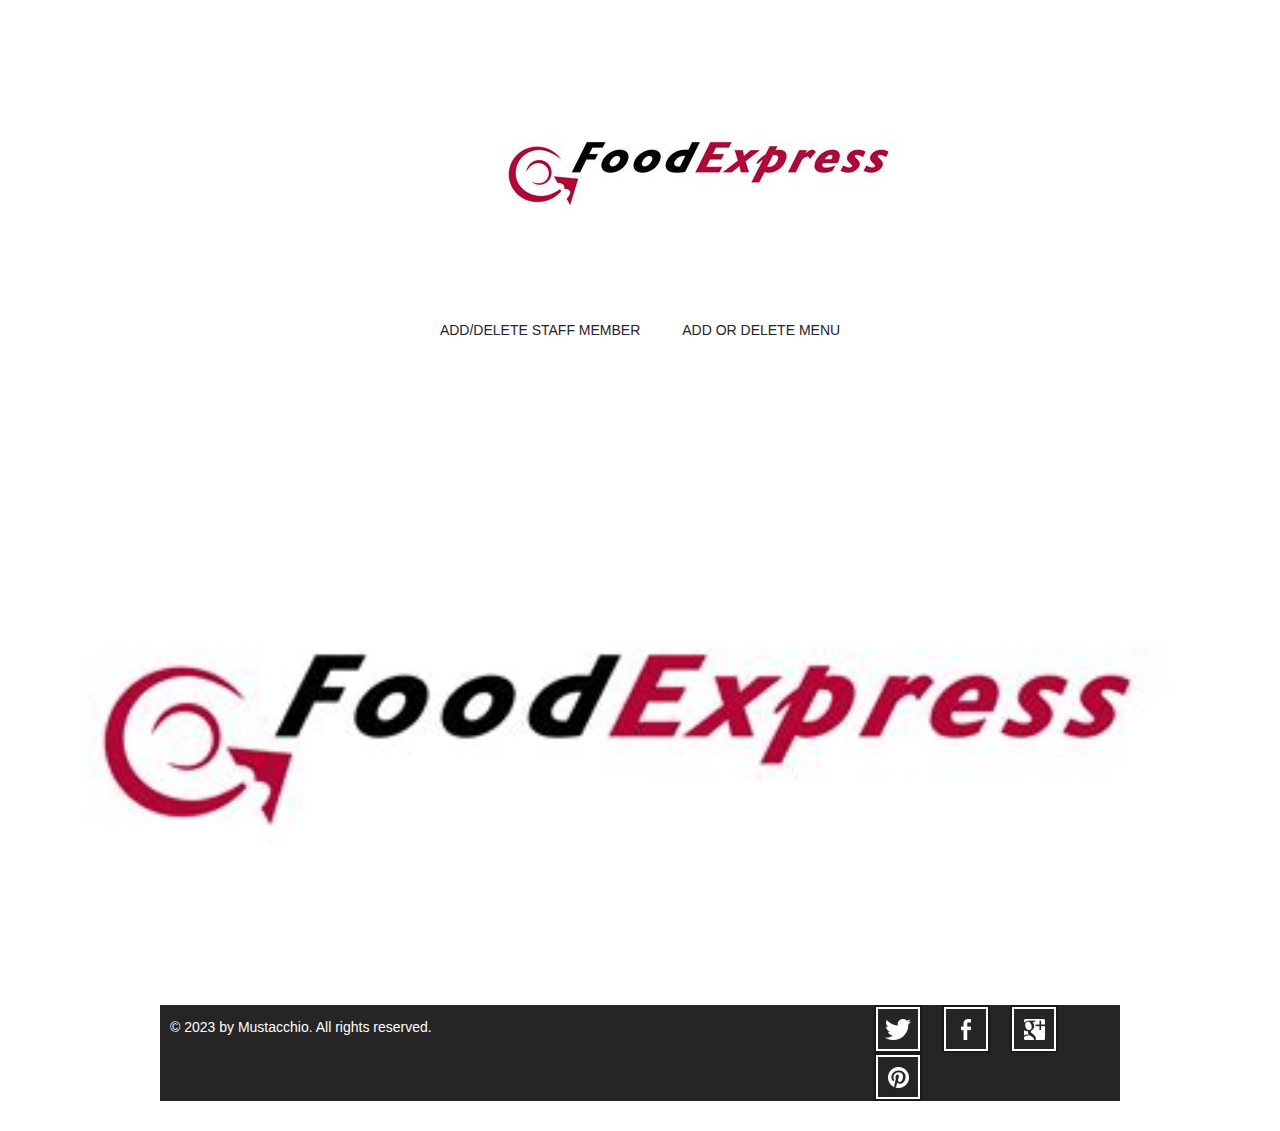
<file: vendorlogin/vendorchange/index.html>
<!doctype html>
<!-- Website Template by freewebsitetemplates.com -->
<html>
<head>
	<meta charset="UTF-8">
	<meta name="viewport" content="width=device-width, initial-scale=1.0">
	<title>VENDOR</title>
	<link rel="stylesheet" type="text/css" href="css/style.css">
	<link rel="stylesheet" type="text/css" href="css/mobile.css" media="screen and (max-width : 568px)">
	<script type="text/javascript" src="js/mobile.js"></script>
</head>
<body>
	<div id="header">
		<a href="index.html" class="logo">
			<img src="images/thR8A9W3TJ.jpg" alt="">
		</a>
		<ul id="navigation">
			
			
			<li>
				<a href="gallery.html">ADD/DELETE STAFF MEMBER</a>
			</li>
			<li>
				<a href="blog.html">ADD OR DELETE MENU</a>
			</li>
		
		</ul>
	</div>
	<div id="body">
		<div id="featured">
			<img src="images/thR8A9W3TJ.jpg" alt="">
			
		</div>
		
	<div id="footer">
		<div>
			<p>&copy; 2023 by Mustacchio. All rights reserved.</p>
			<ul>
				<li>
					<a href="http://freewebsitetemplates.com/go/twitter/" id="twitter">twitter</a>
				</li>
				<li>
					<a href="http://freewebsitetemplates.com/go/facebook/" id="facebook">facebook</a>
				</li>
				<li>
					<a href="http://freewebsitetemplates.com/go/googleplus/" id="googleplus">googleplus</a>
				</li>
				<li>
					<a href="http://pinterest.com/fwtemplates/" id="pinterest">pinterest</a>
				</li>
			</ul>
		</div>
	</div>
</body>
</html>
</file>
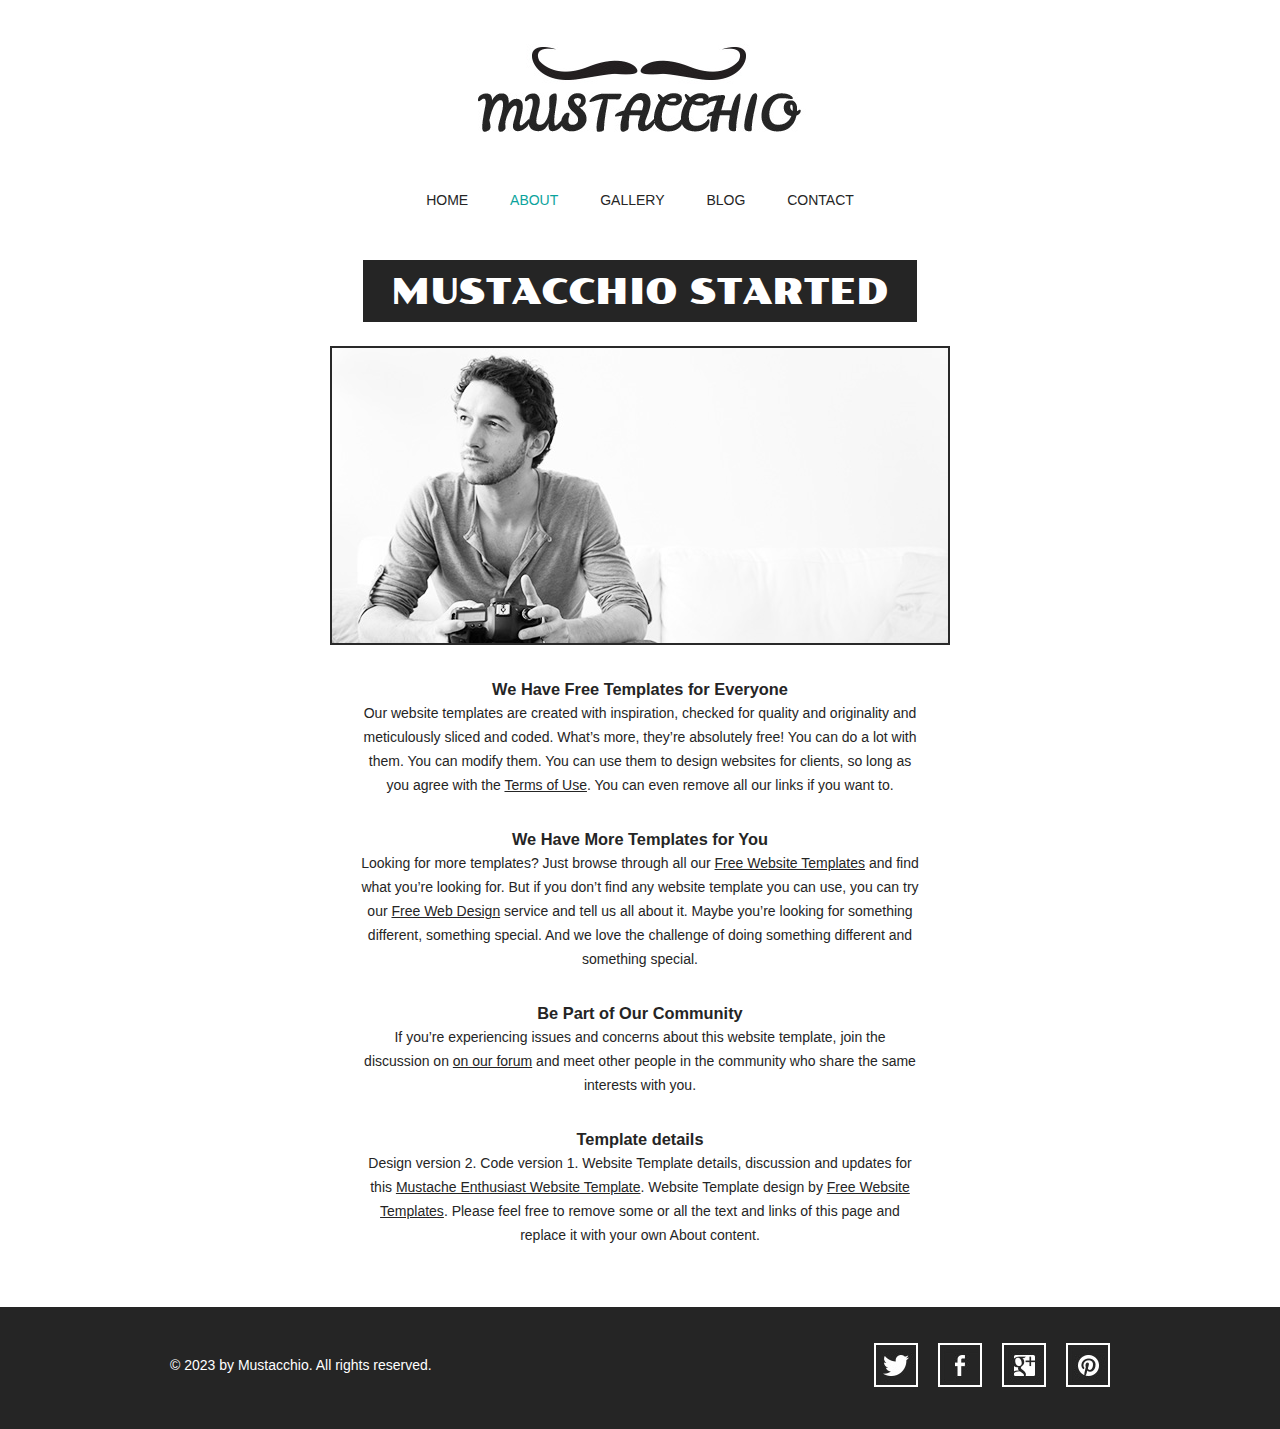
<file: vendorlogin/vendorchange/about.html>
<!doctype html>
<!-- Website Template by freewebsitetemplates.com -->
<html>
<head>
	<meta charset="UTF-8">
	<meta name="viewport" content="width=device-width, initial-scale=1.0">
	<title>About - Mustache Enthusiast</title>
	<link rel="stylesheet" type="text/css" href="css/style.css">
	<link rel="stylesheet" type="text/css" href="css/mobile.css" media="screen and (max-width : 568px)">
	<script type="text/javascript" src="js/mobile.js"></script>
</head>
<body>
	<div id="header">
		<a href="index.html" class="logo">
			<img src="images/logo.jpg" alt="">
		</a>
		<ul id="navigation">
			<li>
				<a href="index.html">home</a>
			</li>
			<li class="selected">
				<a href="about.html">about</a>
			</li>
			<li>
				<a href="gallery.html">gallery</a>
			</li>
			<li>
				<a href="blog.html">blog</a>
			</li>
			<li>
				<a href="contact.html">contact</a>
			</li>
		</ul>
	</div>
	<div id="body">
		<h1><span>mustacchio started</span></h1>
		<div>
			<img src="images/photographer.jpg" alt="">
			<div class="article">
				<h3>We Have Free Templates for Everyone</h3>
				<p>
					Our website templates are created with inspiration, checked for quality and originality and meticulously sliced and coded. What’s more, they’re absolutely free! You can do a lot with them. You can modify them. You can use them to design websites for clients, so long as you agree with the <a href="http://www.freewebsitetemplates.com/about/terms/">Terms of Use</a>. You can even remove all our links if you want to.
				</p>
				<h3>We Have More Templates for You</h3>
				<p>
					Looking for more templates? Just browse through all our <a href="http://www.freewebsitetemplates.com/">Free Website Templates</a> and find what you’re looking for. But if you don’t find any website template you can use, you can try our <a href="http://www.freewebsitetemplates.com/freewebdesign/">Free Web Design</a> service and tell us all about it. Maybe you’re looking for something different, something special. And we love the challenge of doing something different and something special.
				</p>
				<h3>Be Part of Our Community</h3>
				<p>
					If you’re experiencing issues and concerns about this website template, join the discussion on <a href="http://www.freewebsitetemplates.com/forums/">on our forum</a> and meet other people in the community who share the same interests with you.
				</p>
				<h3>Template details</h3>
				<p>
					Design version 2. Code version 1. Website Template details, discussion and updates for this <a href="http://www.freewebsitetemplates.com/discuss/mustacheenthusiast/">Mustache Enthusiast Website Template</a>. Website Template design by <a href="http://www.freewebsitetemplates.com/">Free Website Templates</a>. Please feel free to remove some or all the text and links of this page and replace it with your own About content.
				</p>
			</div>
		</div>
	</div>
	<div id="footer">
		<div>
			<p>&copy; 2023 by Mustacchio. All rights reserved.</p>
			<ul>
				<li>
					<a href="http://freewebsitetemplates.com/go/twitter/" id="twitter">twitter</a>
				</li>
				<li>
					<a href="http://freewebsitetemplates.com/go/facebook/" id="facebook">facebook</a>
				</li>
				<li>
					<a href="http://freewebsitetemplates.com/go/googleplus/" id="googleplus">googleplus</a>
				</li>
				<li>
					<a href="http://pinterest.com/fwtemplates/" id="pinterest">pinterest</a>
				</li>
			</ul>
		</div>
	</div>
</body>
</html>
</file>
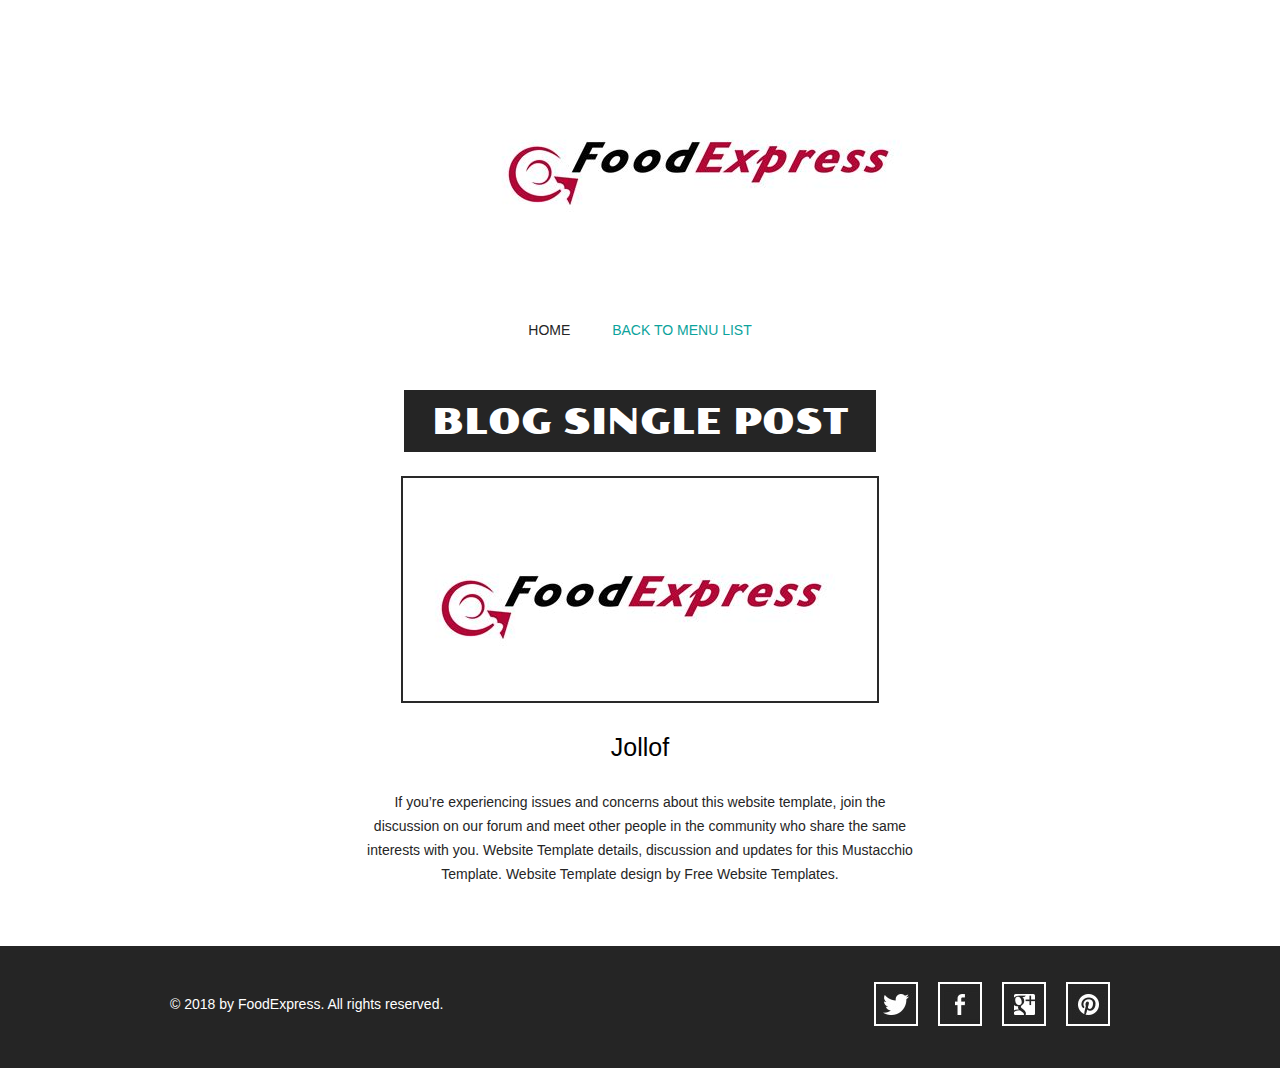
<file: vendorlogin/vendorchange/blog-single-post.html>
<!doctype html>
<!-- Website Template by freewebsitetemplates.com -->
<html>
<head>
	<meta charset="UTF-8">
	<meta name="viewport" content="width=device-width, initial-scale=1.0">
	<title>Blog Single Post - Mustache Enthusiast</title>
	<link rel="stylesheet" type="text/css" href="css/style.css">
	<link rel="stylesheet" type="text/css" href="css/mobile.css" media="screen and (max-width : 568px)">
	<script type="text/javascript" src="js/mobile.js"></script>
</head>
<body>
	<div id="header">
		<a href="index.html" class="logo">
			<img src="images/thR8A9W3TJ.jpg" alt="">
		</a>
		<ul id="navigation">
			<li>
				<a href="index.html">home</a>
			</li>
			<li class="selected">
				<a href="blog.html">Back to Menu List</a>
			</li>
			
		</ul>
	</div>
	<div id="body">
		<h1><span>blog single post</span></h1>
		<div>
			<img src="images/thR8A9W3TJ.jpg" alt="">
			<div class="article">
				<h2>Jollof</h2>
				
				<p>
					If you’re experiencing issues and concerns about this website template, join the discussion on our forum and meet other people in the community who share the same interests with you. Website Template details, discussion and updates for this Mustacchio Template. Website Template design by Free Website Templates.
				</p>
			</div>
		</div>
	</div>
	<div id="footer">
		<div>
			<p>&copy; 2018 by FoodExpress. All rights reserved.</p>
			<ul>
				<li>
					<a href="http://freewebsitetemplates.com/go/twitter/" id="twitter">twitter</a>
				</li>
				<li>
					<a href="http://freewebsitetemplates.com/go/facebook/" id="facebook">facebook</a>
				</li>
				<li>
					<a href="http://freewebsitetemplates.com/go/googleplus/" id="googleplus">googleplus</a>
				</li>
				<li>
					<a href="http://pinterest.com/fwtemplates/" id="pinterest">pinterest</a>
				</li>
			</ul>
		</div>
	</div>
</body>
</html>
</file>
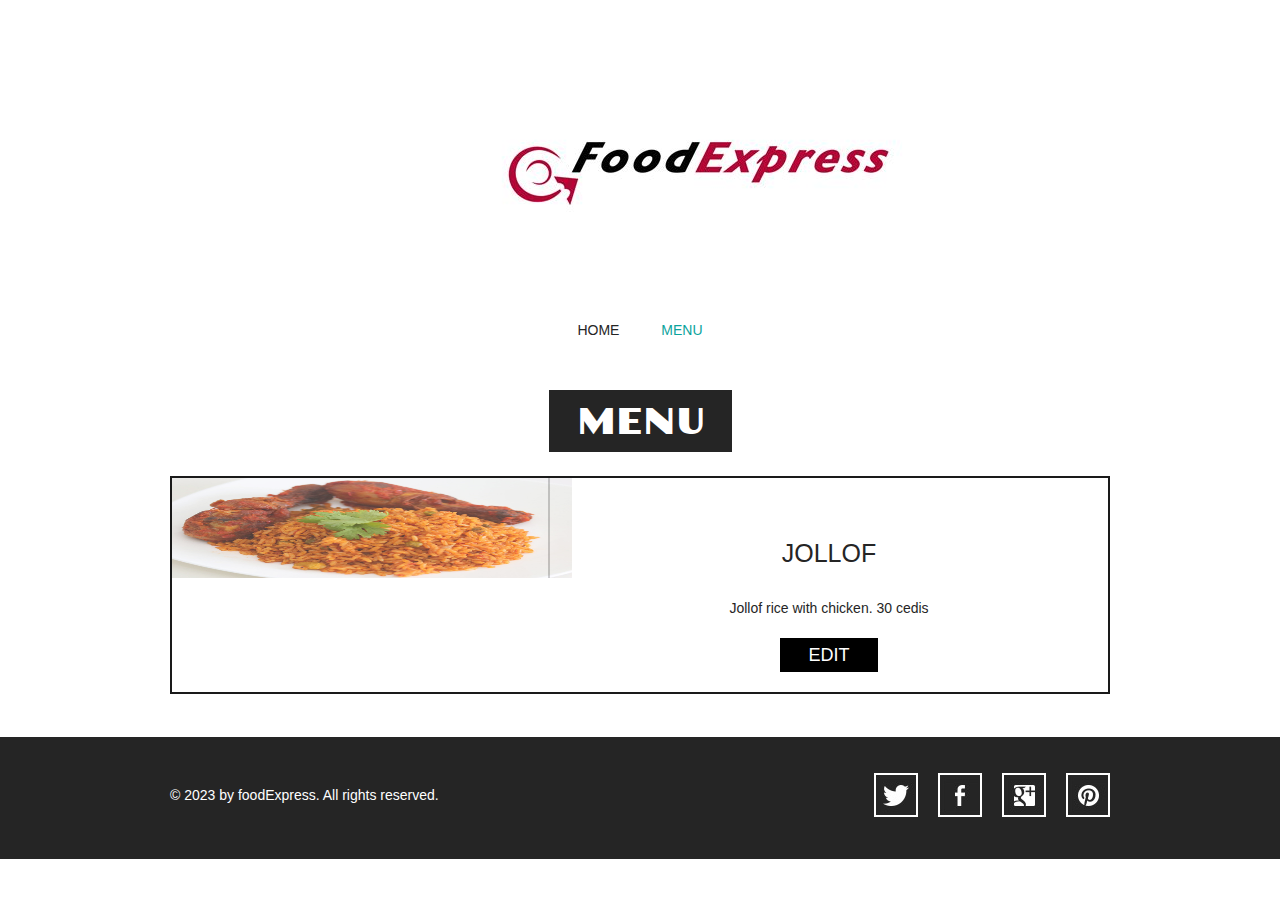
<file: vendorlogin/vendorchange/blog.html>
<!doctype html>
<!-- Website Template by freewebsitetemplates.com -->
<html>
<head>
	<meta charset="UTF-8">
	<meta name="viewport" content="width=device-width, initial-scale=1.0">
	<title>MENU</title>
	<link rel="stylesheet" type="text/css" href="css/style.css">
	<link rel="stylesheet" type="text/css" href="css/mobile.css" media="screen and (max-width : 568px)">
	<script type="text/javascript" src="js/mobile.js"></script>
</head>
<body>
	<div id="header">
		<a href="index.html" class="logo">
			<img src="images/thR8A9W3TJ.jpg" alt="">
		</a>
		<ul id="navigation">
			<li>
				<a href="index.html">home</a>
			</li>
			
			<li class="selected">
				<a href="blog.html">menu</a>
			</li>
			
		</ul>
	</div>
	<div id="body">
		<h1><span>menu</span></h1>
		<div>
			<ul>
				<li>
					<a href="blog-single-post.html" class="figure">
						<img src="images/jollof-rice-nigeria.jpg" width ="400" height = "100" alt="">
					</a>
					<div>
						<h3>JOLLOF</h3>
						<p>
							Jollof rice with chicken. 30 cedis
						</p>
						<a href="blog-single-post.html" class="more">EDIT</a>
					</div>
				</li>
				</ul>
			</div>
		</div>
	
	<div id="footer">
		<div>
			<p>&copy; 2023 by foodExpress. All rights reserved.</p>
			<ul>
				<li>
					<a href="http://freewebsitetemplates.com/go/twitter/" id="twitter">twitter</a>
				</li>
				<li>
					<a href="http://freewebsitetemplates.com/go/facebook/" id="facebook">facebook</a>
				</li>
				<li>
					<a href="http://freewebsitetemplates.com/go/googleplus/" id="googleplus">googleplus</a>
				</li>
				<li>
					<a href="http://pinterest.com/fwtemplates/" id="pinterest">pinterest</a>
				</li>
			</ul>
		</div>
	</div>
</body>
</html>
</file>
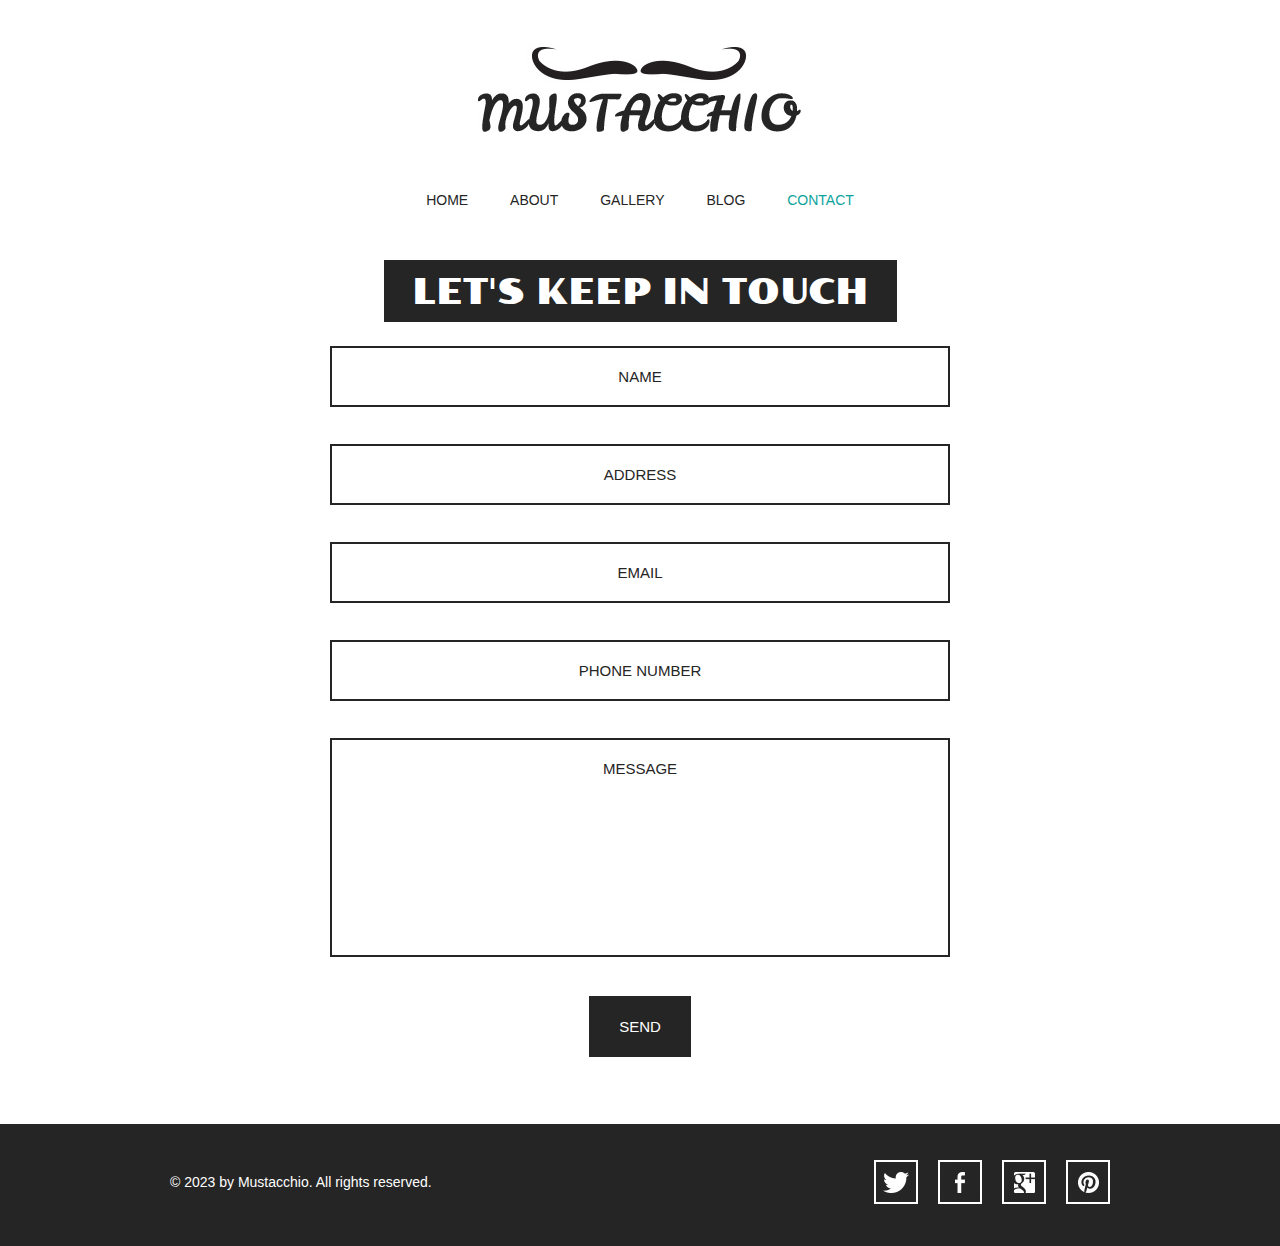
<file: vendorlogin/vendorchange/contact.html>
<!doctype html>
<!-- Website Template by freewebsitetemplates.com -->
<html>
<head>
	<meta charset="UTF-8">
	<meta name="viewport" content="width=device-width, initial-scale=1.0">
	<title>Contact - Mustache Enthusiast</title>
	<link rel="stylesheet" type="text/css" href="css/style.css">
	<link rel="stylesheet" type="text/css" href="css/mobile.css" media="screen and (max-width : 568px)">
	<script type="text/javascript" src="js/mobile.js"></script>
</head>
<body>
	<div id="header">
		<a href="index.html" class="logo">
			<img src="images/logo.jpg" alt="">
		</a>
		<ul id="navigation">
			<li>
				<a href="index.html">home</a>
			</li>
			<li>
				<a href="about.html">about</a>
			</li>
			<li>
				<a href="gallery.html">gallery</a>
			</li>
			<li>
				<a href="blog.html">blog</a>
			</li>
			<li class="selected">
				<a href="contact.html">contact</a>
			</li>
		</ul>
	</div>
	<div id="body">
		<h1><span>let's keep in touch</span></h1>
		<form action="contact.html">
			<input type="text" name="fname" id="fname" value="name">
			<input type="text" name="address" id="address" value="address">
			<input type="text" name="email" id="email" value="email">
			<input type="text" name="phone" id="phone" value="phone number">
			<textarea name="message" id="message">message</textarea>
			<input type="submit" name="send" id="send" value="send">
		</form>
	</div>
	<div id="footer">
		<div>
			<p>&copy; 2023 by Mustacchio. All rights reserved.</p>
			<ul>
				<li>
					<a href="http://freewebsitetemplates.com/go/twitter/" id="twitter">twitter</a>
				</li>
				<li>
					<a href="http://freewebsitetemplates.com/go/facebook/" id="facebook">facebook</a>
				</li>
				<li>
					<a href="http://freewebsitetemplates.com/go/googleplus/" id="googleplus">googleplus</a>
				</li>
				<li>
					<a href="http://pinterest.com/fwtemplates/" id="pinterest">pinterest</a>
				</li>
			</ul>
		</div>
	</div>
</body>
</html>
</file>
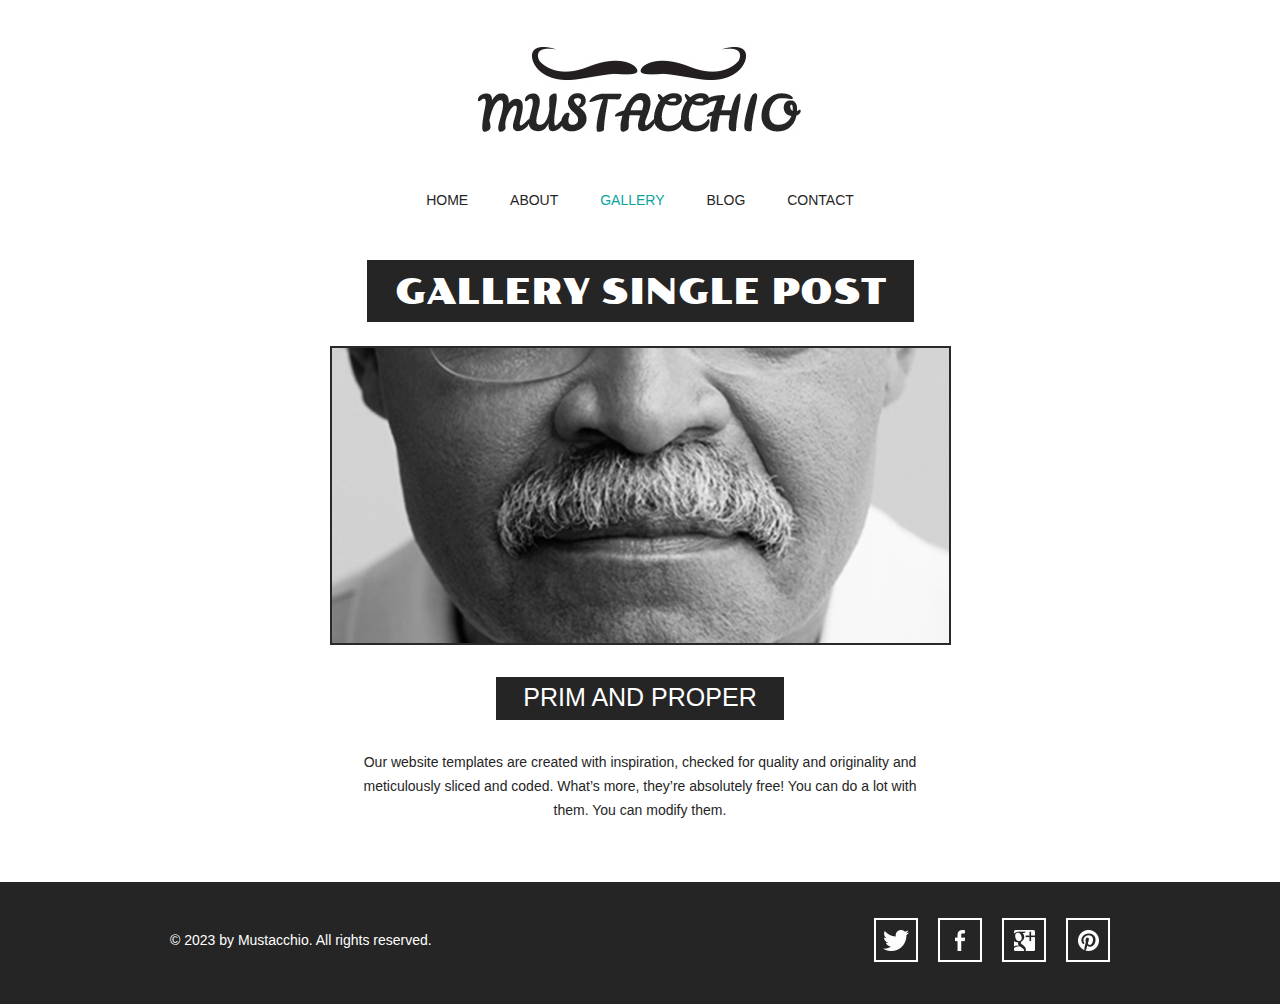
<file: vendorlogin/vendorchange/gallery-single-post.html>
<!doctype html>
<!-- Website Template by freewebsitetemplates.com -->
<html>
<head>
	<meta charset="UTF-8">
	<meta name="viewport" content="width=device-width, initial-scale=1.0">
	<title>Gallery Single Post - Mustache Enthusiast</title>
	<link rel="stylesheet" type="text/css" href="css/style.css">
	<link rel="stylesheet" type="text/css" href="css/mobile.css" media="screen and (max-width : 568px)">
	<script type="text/javascript" src="js/mobile.js"></script>
</head>
<body>
	<div id="header">
		<a href="index.html" class="logo">
			<img src="images/logo.jpg" alt="">
		</a>
		<ul id="navigation">
			<li>
				<a href="index.html">home</a>
			</li>
			<li>
				<a href="about.html">about</a>
			</li>
			<li class="selected">
				<a href="gallery.html">gallery</a>
			</li>
			<li>
				<a href="blog.html">blog</a>
			</li>
			<li>
				<a href="contact.html">contact</a>
			</li>
		</ul>
	</div>
	<div id="body">
		<h1><span>gallery single post</span></h1>
		<div>
			<img src="images/prim-and-proper.jpg" alt="">
			<div class="article">
				<h4>PRIM AND PROPER</h4>
				<p>
				Our website templates are created with inspiration, checked for quality and originality and meticulously sliced and coded. What’s more, they’re absolutely free! You can do a lot with them. You can modify them.
				</p>
			</div>
		</div>
	</div>
	<div id="footer">
		<div>
			<p>&copy; 2023 by Mustacchio. All rights reserved.</p>
			<ul>
				<li>
					<a href="http://freewebsitetemplates.com/go/twitter/" id="twitter">twitter</a>
				</li>
				<li>
					<a href="http://freewebsitetemplates.com/go/facebook/" id="facebook">facebook</a>
				</li>
				<li>
					<a href="http://freewebsitetemplates.com/go/googleplus/" id="googleplus">googleplus</a>
				</li>
				<li>
					<a href="http://pinterest.com/fwtemplates/" id="pinterest">pinterest</a>
				</li>
			</ul>
		</div>
	</div>
</body>
</html>
</file>
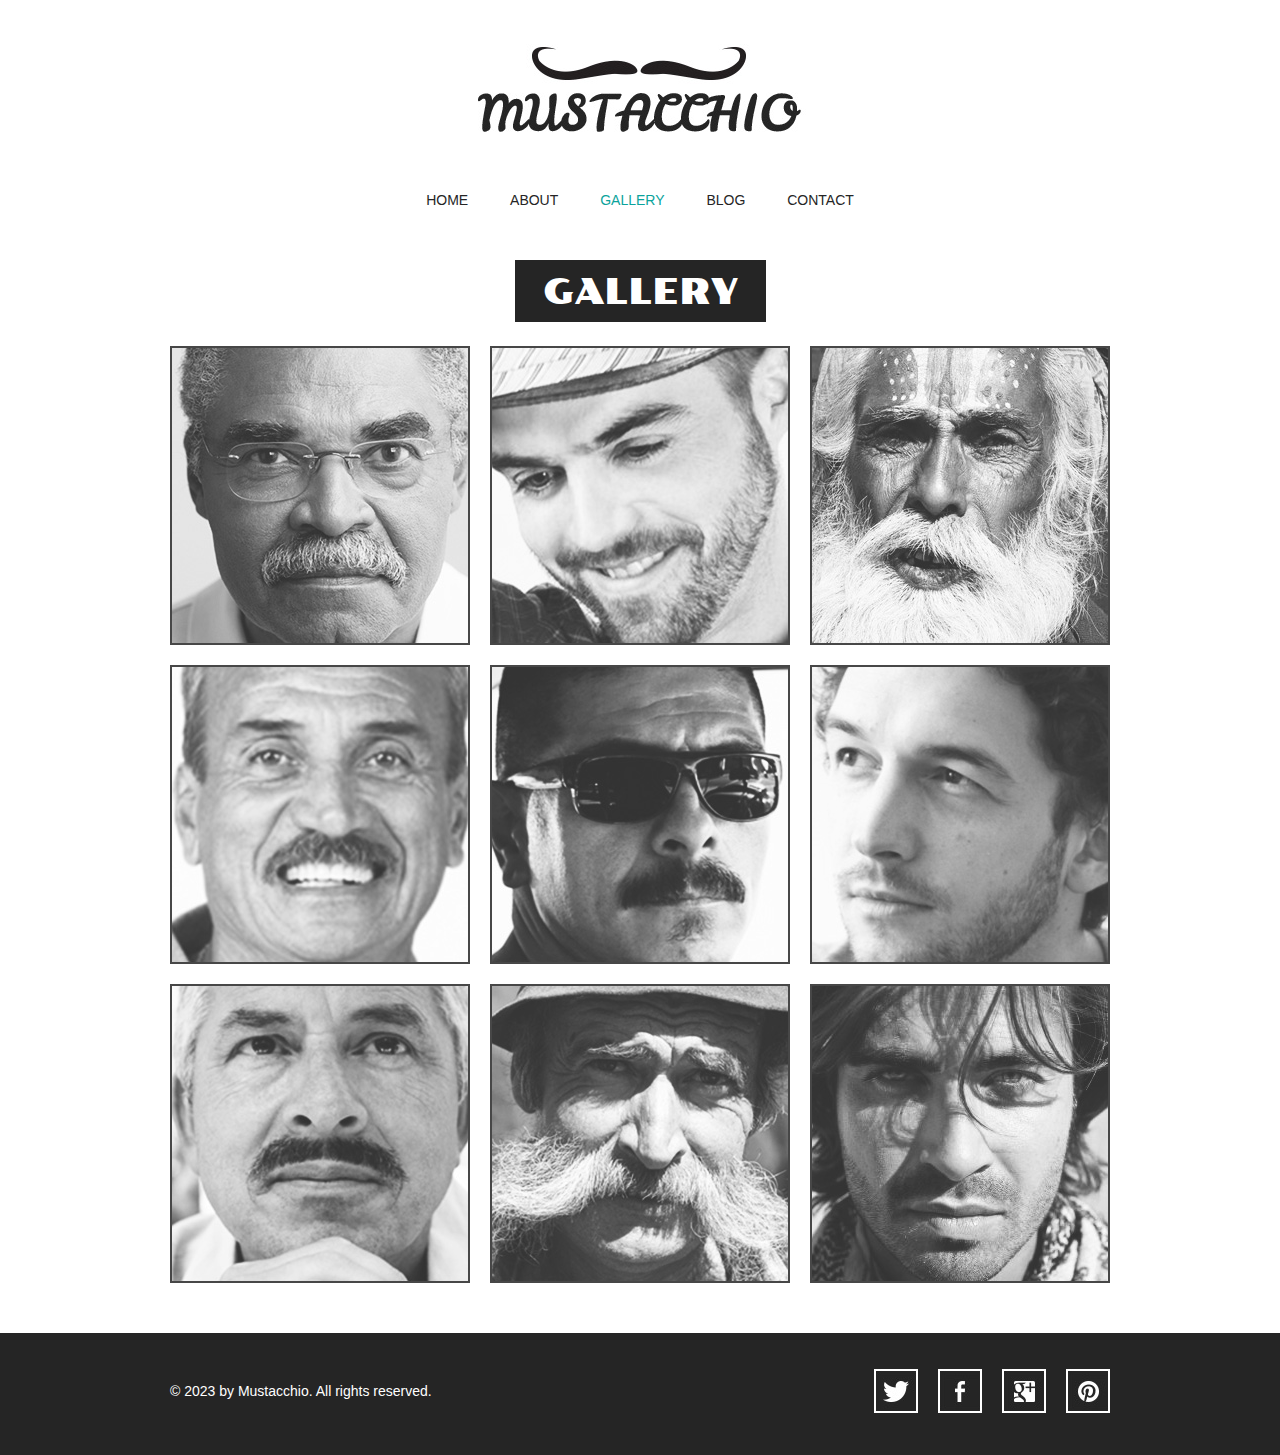
<file: vendorlogin/vendorchange/gallery.html>
<!doctype html>
<!-- Website Template by freewebsitetemplates.com -->
<html>
<head>
	<meta charset="UTF-8">
	<meta name="viewport" content="width=device-width, initial-scale=1.0">
	<title>Gallery - Mustache Enthusiast</title>
	<link rel="stylesheet" type="text/css" href="css/style.css">
	<link rel="stylesheet" type="text/css" href="css/mobile.css" media="screen and (max-width : 568px)">
	<script type="text/javascript" src="js/mobile.js"></script>
</head>
<body>
	<div id="header">
		<a href="index.html" class="logo">
			<img src="images/logo.jpg" alt="">
		</a>
		<ul id="navigation">
			<li>
				<a href="index.html">home</a>
			</li>
			<li>
				<a href="about.html">about</a>
			</li>
			<li class="selected">
				<a href="gallery.html">gallery</a>
			</li>
			<li>
				<a href="blog.html">blog</a>
			</li>
			<li>
				<a href="contact.html">contact</a>
			</li>
		</ul>
	</div>
	<div id="body">
		<h1><span>gallery</span></h1>
		<ul class="gallery">
			<li>
				<a href="gallery-single-post.html">
					<img src="images/mustache1.jpg" alt="">
				</a>
			</li>
			<li>
				<a href="gallery-single-post.html">
					<img src="images/mustache2.jpg" alt="">
				</a>
			</li>
			<li>
				<a href="gallery-single-post.html">
					<img src="images/mustache3.jpg" alt="">
				</a>
			</li>
			<li>
				<a href="gallery-single-post.html">
					<img src="images/mustache4.jpg" alt="">
				</a>
			</li>
			<li>
				<a href="gallery-single-post.html">
					<img src="images/mustache5.jpg" alt="">
				</a>
			</li>
			<li>
				<a href="gallery-single-post.html">
					<img src="images/mustache6.jpg" alt="">
				</a>
			</li>
			<li>
				<a href="gallery-single-post.html">
					<img src="images/mustache7.jpg" alt="">
				</a>
			</li>
			<li>
				<a href="gallery-single-post.html">
					<img src="images/mustache8.jpg" alt="">
				</a>
			</li>
			<li>
				<a href="gallery-single-post.html">
					<img src="images/mustache9.jpg" alt="">
				</a>
			</li>
		</ul>
	</div>
	<div id="footer">
		<div>
			<p>&copy; 2023 by Mustacchio. All rights reserved.</p>
			<ul>
				<li>
					<a href="http://freewebsitetemplates.com/go/twitter/" id="twitter">twitter</a>
				</li>
				<li>
					<a href="http://freewebsitetemplates.com/go/facebook/" id="facebook">facebook</a>
				</li>
				<li>
					<a href="http://freewebsitetemplates.com/go/googleplus/" id="googleplus">googleplus</a>
				</li>
				<li>
					<a href="http://pinterest.com/fwtemplates/" id="pinterest">pinterest</a>
				</li>
			</ul>
		</div>
	</div>
</body>
</html>
</file>
<file: vendorlogin/vendorchange/css/style.css>
/* Website Template by freewebsitetemplates.com */
@font-face {
	font-family: 'poller_oneregular';
	src: url('../fonts/pollerone/pollerone-webfont.eot');
	src: url('../fonts/pollerone/pollerone-webfont.eot?#iefix') format('embedded-opentype'),
		 url('../fonts/pollerone/pollerone-webfont.woff') format('woff'),
		 url('../fonts/pollerone/pollerone-webfont.ttf') format('truetype'),
		 url('../fonts/pollerone/pollerone-webfont.svg#poller_oneregular') format('svg');
}
@font-face {
	font-family: 'leckerli_oneregular';
	src: url('../fonts/leckerlione/leckerlione-regular-webfont.eot');
	src: url('../fonts/leckerlione/leckerlione-regular-webfont.eot?#iefix') format('embedded-opentype'),
		 url('../fonts/leckerlione/leckerlione-regular-webfont.woff') format('woff'),
		 url('../fonts/leckerlione/leckerlione-regular-webfont.ttf') format('truetype'),
		 url('../fonts/leckerlione/leckerlione-regular-webfont.svg#leckerli_oneregular') format('svg');
}

body {
	background: #fff;
	font-family: Arial, Helvetica, sans-serif;
	font-size: 14px;
	font-weight: normal;
	line-height: 1;
	margin: 0;
	min-width: 960px;
	padding: 0;
}
p {
	color: #252525;
	line-height: 24px;
	margin: 0;
	padding: 0;
}
p a {
	color: #252525;
	text-decoration: underline;
}
p a:hover {
	color: #898989;
}
#header {
	margin: 0 auto;
	padding: 44px 0 50px;
	text-align: center;
	width: 960px;
}
#header a.logo {
	display: block;
	margin: 0 auto;
	padding: 0;
	width: 340px;
}
#header a.logo img {
	border: 0;
	display: block;
	margin: 0;
	padding: 0;
}
#header ul {
	margin: 0;
	padding: 56px 0 0;
}
#header ul li {
	display: inline;
	list-style: none;
	margin: 0;
	padding: 0 19px;
}
#header ul li a {
	color: #252525;
	display: inline-block;
	font-family: "Arial Black", Gadget, sans-serif;
	font-size: 14px;
	font-weight: normal;
	margin: 0;
	padding: 0 0 3px;
	text-decoration: none;
	text-transform: uppercase;
}
#header ul li a:hover, #header ul li.selected a {
	color: #0ba39c;
}
#body {
	margin: 0;
	padding: 0 0 30px;
	text-align: center;
}
#body h1 {
	color: #fff;
	display: inline;
	font-family: poller_oneregular;
	font-size: 35px;
	font-weight: normal;
	margin: 0;
	padding: 0;
	text-transform: uppercase;
}
#body h1 span {
	background: #252525;
	display: inline-block;
	padding: 15px 28px 12px;
}
#body > div {
	margin: 0 auto;
	padding: 0;
	width: 960px;
}
#body > div img {
	border: 2px solid #292929;
	margin: 24px 0 0;
	padding: 0;
}
#body > div .article {
	margin: 0 auto;
	padding: 30px 30px 0;
	width: 560px;
}
#body > div .article h2 {
	font-family: "Arial Black", Gadget, sans-serif;
	font-size: 25px;
	font-weight: normal;
	margin: 0 0 30px;
}
#body > div .article h3 {
	color: #252525;
	line-height: 24px;
	margin: 0;
	padding: 0;
}
#body > div .article h4 {
	background: #252525;
	color: #fff;
	display: inline-block;
	font-family: "Arial Black", Gadget, sans-serif;
	font-size: 25px;
	font-weight: normal;
	margin: 0 0 30px;
	padding: 8px 27px 10px;
}
#body > div .article p {
	margin: 0 0 30px;
}
#body div ul {
	margin: 0;
	padding: 24px 10px 0;
	width: 940px;
}
#body div ul li {
	border: 2px solid #1a1a1a;
	display: block;
	list-style: none;
	margin: 0 0 13px;
	overflow: hidden;
	padding: 0;
}
#body div ul li .figure {
	border-right: 2px solid #1a1a1a;
	float: left;
	margin: 0;
	padding: 0;
	width: 376px;
}
#body div ul li img {
	border: 0;
	display: block;
	margin: 0;
	padding: 0;
	opacity: 0.8;
	transition: 0.5s ease-in-out;
}
#body div ul li .figure:hover img {
	opacity: 1;
}
#body div ul li div {
	float: left;
	margin: 0;
	padding: 63px 0 20px;
	width: 558px;
}
#body div ul li div h3 {
	color: #252525;
	font-family: "Arial Black", Gadget, sans-serif;
	font-size: 25px;
	font-weight: normal;
	margin: 0;
	padding: 0;
	text-transform: uppercase;
}
#body div ul li div p {
	padding: 30px 30px 18px;
}
#body div ul li div a.more {
	background: #000;
	color: #fff;
	display: inline-block;
	font-family: "Arial Black", Gadget, sans-serif;
	font-size: 18px;
	font-weight: normal;
	margin: 0;
	padding: 8px 28px;
	text-decoration: none;
	text-transform: uppercase;
}
#body div ul li div a.more:hover {
	color: #252525;
	background: #fff;
	border: 2px solid #252525;
}
#body #featured {
	margin: 0 0 13px;
	padding: 0;
	position: relative;
	width: 100%;
}
#body #featured img {
	border: 0;
	display: block;
	margin: 0;
	padding: 0;
	width: 100%;
}
#body #featured div {
	left: 50%;
	margin-left: -480px;
	margin-top: -171px;
	padding: 0 0 0 470px;
	position: absolute;
	top: 50%;
	text-align: left;
	width: 490px;
}
#body #featured div h2 {
	background: #fff;
	color: #000;
	display: inline-block;
	font-family: poller_oneregular;
	font-size: 20px;
	font-weight: normal;
	margin: 0 0 18px;
	padding: 23px 27px 20px;
	text-transform: uppercase;
}
#body #featured div span {
	background: #252525;
	color: #fff;
	display: inline-block;
	font-size: 20px;
	margin: 7px 0;
	padding: 12px 27px;
}
#body #featured div a {
	background: #0ba39c;
	color: #fff;
	display: inline-block;
	font-size: 16px;
	margin: 15px 0 0;
	padding: 26px 27px 22px;
	text-align: center;
	text-decoration: none;
	text-transform: uppercase;
}
#body #featured div a:hover {
	background: #1fc3bc;
}
#body > ul {
	margin: 0 auto;
	overflow: hidden;
	padding: 24px 0 0;
	width: 960px;
}
#body > ul li {
	display: block;
	float: left;
	margin: 0 10px 20px;
	padding: 0;
	width: 300px;
}
#body > ul li a {
	color: #000;
	display: block;
	font-family: poller_oneregular;
	font-size: 20px;
	font-weight: normal;
	margin: 0;
	padding: 0;
	text-align: center;
	text-decoration: none;
	text-transform: uppercase;
}
#body > ul li a img {
	border: 2px solid #1a1a1a;
	display: block;
	margin: 0;
	padding: 0;
	opacity: .8;
	transition: 0.5s ease-in-out;
}
#body > ul li a:hover img {
	opacity: 1;
}
#body > ul li a span {
	display: block;
	margin: 0;
	padding: 33px 0 0;
}
#body form {
	margin: 0 auto;
	padding: 24px 0 0;
	width: 620px;
}
#body form input, #body form textarea {
	border: 2px solid #252525;
	color: #252525;
	font-family: Arial, Helvetica, sans-serif;
	font-size: 15px;
	font-weight: normal;
	margin: 0 0 37px;
	padding: 20px 10px;
	text-align: center;
	text-transform: uppercase;
	width: 596px;
}
#body form textarea {
	height: 175px;
	overflow: auto;
	resize: none;
}
#body form #send {
	background: #252525;
	color: #fff;
	font-family: "Arial Black", Gadget, sans-serif;
	font-size: 15px;
	font-weight: normal;
	display: inline-block;
	padding: 20px 28px;
	width: auto;
}
#body form #send:hover {
	background: #fff;
	color: #252525;
	cursor: pointer;
}
#footer {
	background: #252525;
	margin: 0;
	padding: 36px 0 42px;
}
#footer div {
	margin: 0 auto;
	overflow: hidden;
	padding: 0;
	width: 960px;
}
#footer div p {
	color: #fff;
	float: left;
	line-height: 44px;
	margin: 0 0 0 10px;
	padding: 0;
}
#footer div ul {
	display: block;
	float: right;
	margin: 0;
	overflow: hidden;
	padding: 0;
	width: 256px;
}
#footer div ul li {
	display: block;
	float: left;
	list-style: none;
	margin: 0 10px;
	padding: 0;
	width: 44px;
}
#footer div ul li a {
	background: url(../images/icons.jpg) no-repeat 0 0;
	display: block;
	height: 44px;
	margin: 0;
	padding: 0;
	text-indent: -99999px;
	width: 44px;
}
#footer div ul li #twitter {
	background-position: 0 0;
}
#footer div ul li #twitter:hover {
	background-position: -44px 0;
}
#footer div ul li #facebook {
	background-position: 0 -44px;
}
#footer div ul li #facebook:hover {
	background-position: -44px -44px;
}
#footer div ul li #googleplus {
	background-position: 0 -88px;
}
#footer div ul li #googleplus:hover {
	background-position: -44px -88px;
}
#footer div ul li #pinterest {
	background-position: 0 -132px;
}
#footer div ul li #pinterest:hover {
	background-position: -44px -132px;
}
</file>
<file: vendorlogin/vendorchange/css/mobile.css>
/* Website Template by freewebsitetemplates.com */
body {
	min-width: 0;
}
#header {
	padding: 20px 0;
	position: relative;
	width: 100%;
}
#header a.logo {
	width: 80%;
}
#header a.logo img {
	width: 100%;
}
#mobile-navigation {
	background: url(../images/mobile-menu.png) no-repeat 0 0;
	display: block;
	height: 50px;
	margin: 30px auto 0;
	padding: 0;
	width: 50px;
}
#header ul {
	border: 1px solid #fff;
	display: none;
	left: 50%;
	margin-left: -45%;
	padding: 0;
	position: absolute;
	width: 90%;
	z-index: 1001;
}
#header ul li {
	border-top: 1px solid #fff;
	display: block;
	margin: 0;
	padding: 0;
	position: relative;
}
#header > ul > li:first-child {
	border: 0;
}
#header ul li a {
	background: rgba(11, 163, 156, 0.9);
	color: #fff;
	display: block;
	font-family: Arial, Helvetica, sans-serif;
	font-size: 16px;
	font-weight: normal;
	height: 49px;
	line-height: 49px;
	padding: 0 15px;
	text-align: left;
}
#header ul li a:hover, #header ul li.selected a {
	background: rgba(0, 0, 0, 0.9);
	color: #fff;
}
#header ul ul {
	display: none;
	border: 0;
	height: auto;
	left: 0;
	margin: 0;
	position: relative;
	width: 100%;
}
#header ul ul li a {
	text-indent: 15px;
}
#header ul li span {
	background: rgba(11, 163, 156, 0.9) url(../images/mobile-expand.png) no-repeat 0 0;
	border-left: 1px solid #fff;
	display: block;
	height: 49px;
	position: absolute;
	right: 0;
	top: 0;
	width: 50px;
}
#body {
	width: 100%;
}
#body h1 {
	display: block;
	font-size: 20px;
	margin: 0 auto;
	width: 90%;
}
#body h1 span {
	display: block;
	padding: 3%;
	width: 94%;
}
#body > div {
	padding: 0 5%;
	width: 90%;
}
#body > div img {
	margin: 24px 0 30px;
	width: 98%
}
#body > div .article {
	padding: 0;
	width: 100%;
}
#body > div .article h2, #body > div .article h4 {
	font-size: 18px;
	font-weight: bold;
}
#body #featured {
	overflow: hidden;
	margin: 0 0 20px
}
#body #featured img {
	min-width: 960px;
}
#body #featured div {
	left: 0;
	margin: 0;
	padding: 0 2%;
	position: absolute;
	top: 0;
	text-align: left;
	width: 96%;
}
#body #featured div h2 {
	font-size: 14px;
	font-weight: normal;
	margin: 50px 0 10px;
	padding: 8px 5px;
}
#body #featured div span {
	display: block;
	font-size: 14px;
	margin: 10px 0;
	padding: 10px;
}
#body #featured div a {
	font-size: 14px;
	margin: 5px 0 0;
	padding: 10px;
}
#body > ul {
	overflow: visible;
	padding: 0 5%;
	width: 90%;
}
#body ul.gallery {
	padding: 5% 0;
	overflow: hidden;
	width: 100%;
}
#body > ul li {
	float: none;
	margin: 0;
	width: 100%;
}
#body ul.gallery li {
	float: left;
	margin: 0 0 5% 5%;
	width: 42%;
}
#body > ul li a img {
	width: 98%;
}
#body > ul li a span {
	padding: 15px 0;
}
#body div ul {
	margin: 0;
	padding: 20px 0 0;
	width: 100%;
}
#body div ul li {
	overflow: visible;
	padding: 0 0 20px;
	width: 99%;
}
#body div ul li .figure {
	border: 0;
	display: block;
	float: none;
	margin: 0 0 20px;
	width: 100%;
}
#body div ul li .figure img {
	width: 100%;
}
#body div ul li div {
	float: none;
	padding: 0;
	width: 100%;
}
#body div ul li div a.more:hover {
	height: 14px;
	line-height: 14px;
}
#body form {
	width: 100%;
}
#body form input, #body form textarea {
	margin: 0 0 20px;
	padding: 10px;
	width: 84%;
}
#body form #send {
	padding: 10px;
}
#footer {
	padding: 10px 0 25px;
}
#footer div {
	overflow: visible;
	width: 100%;
}
#footer div p {
	float: none;
	margin: 0;
	text-align: center;
}
#footer div ul {
	float: none;
	margin: 0 auto;
	width: 256px;
}
</file>
